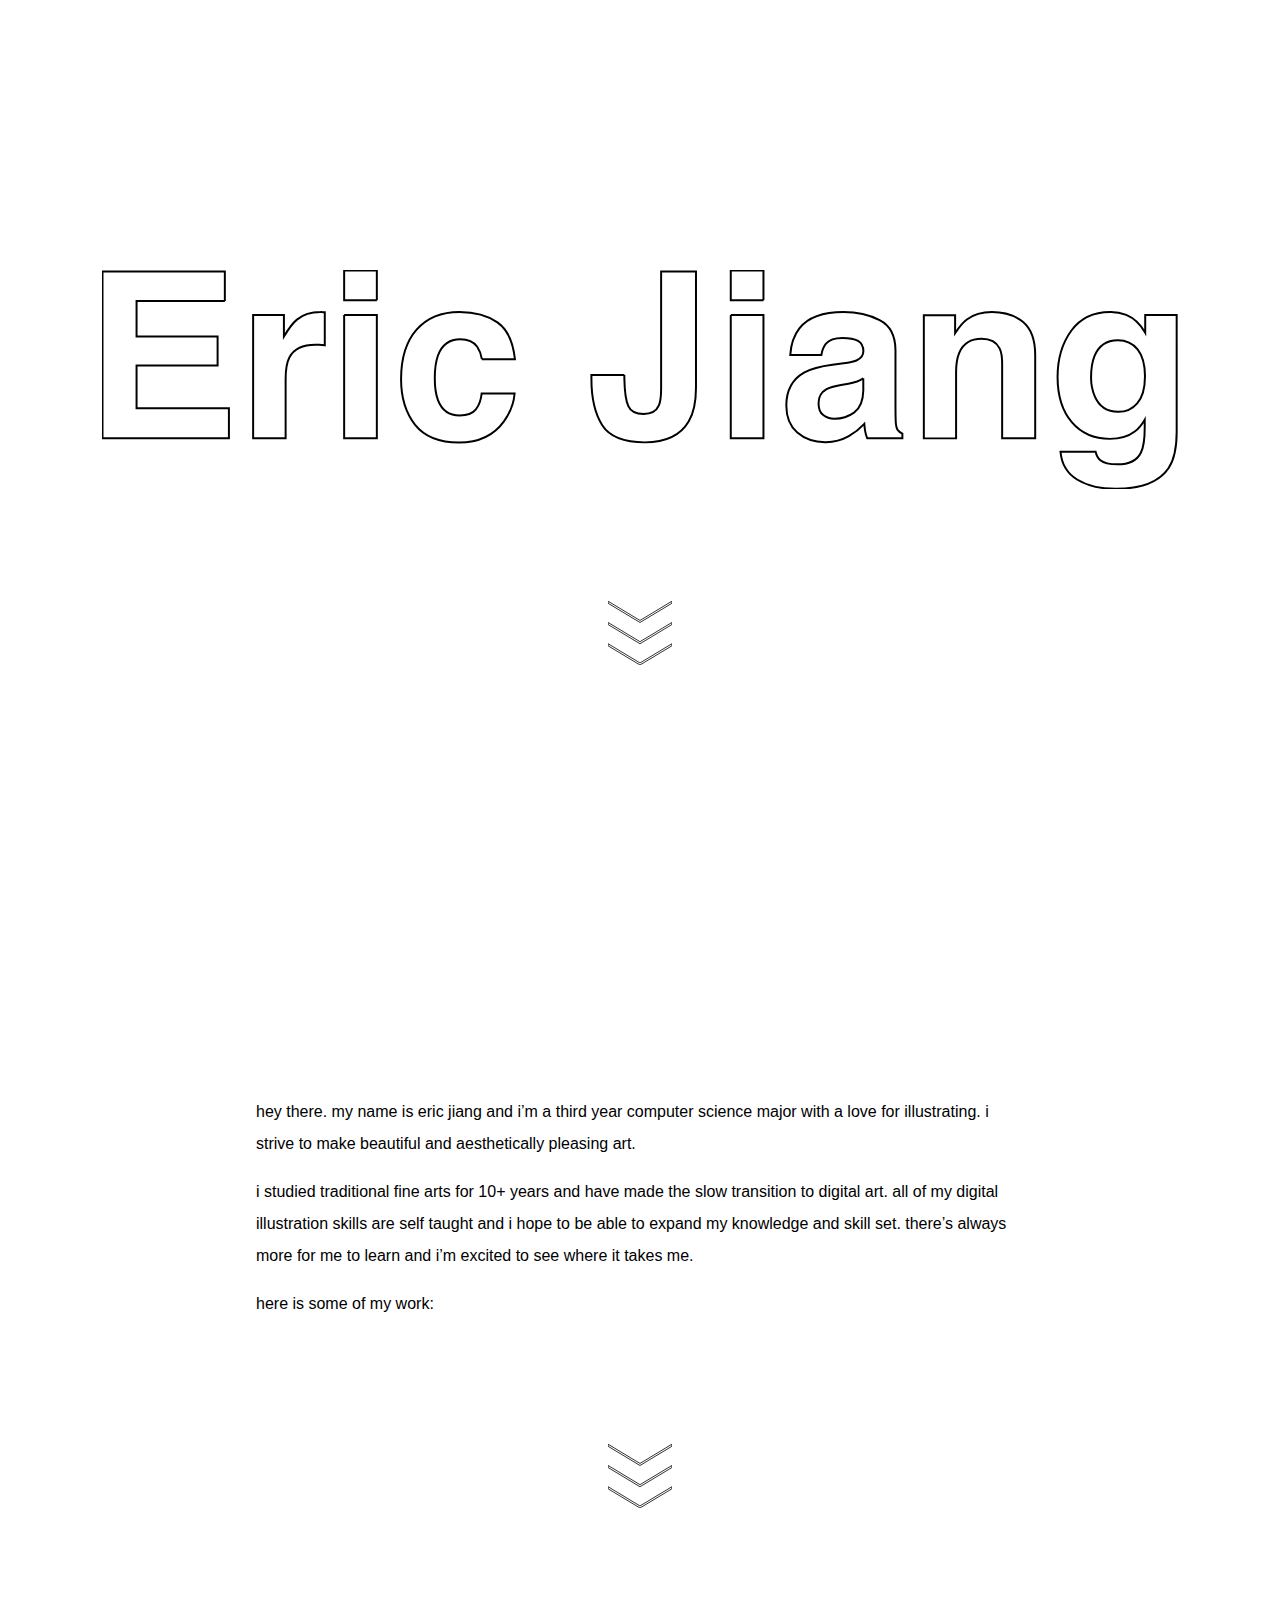
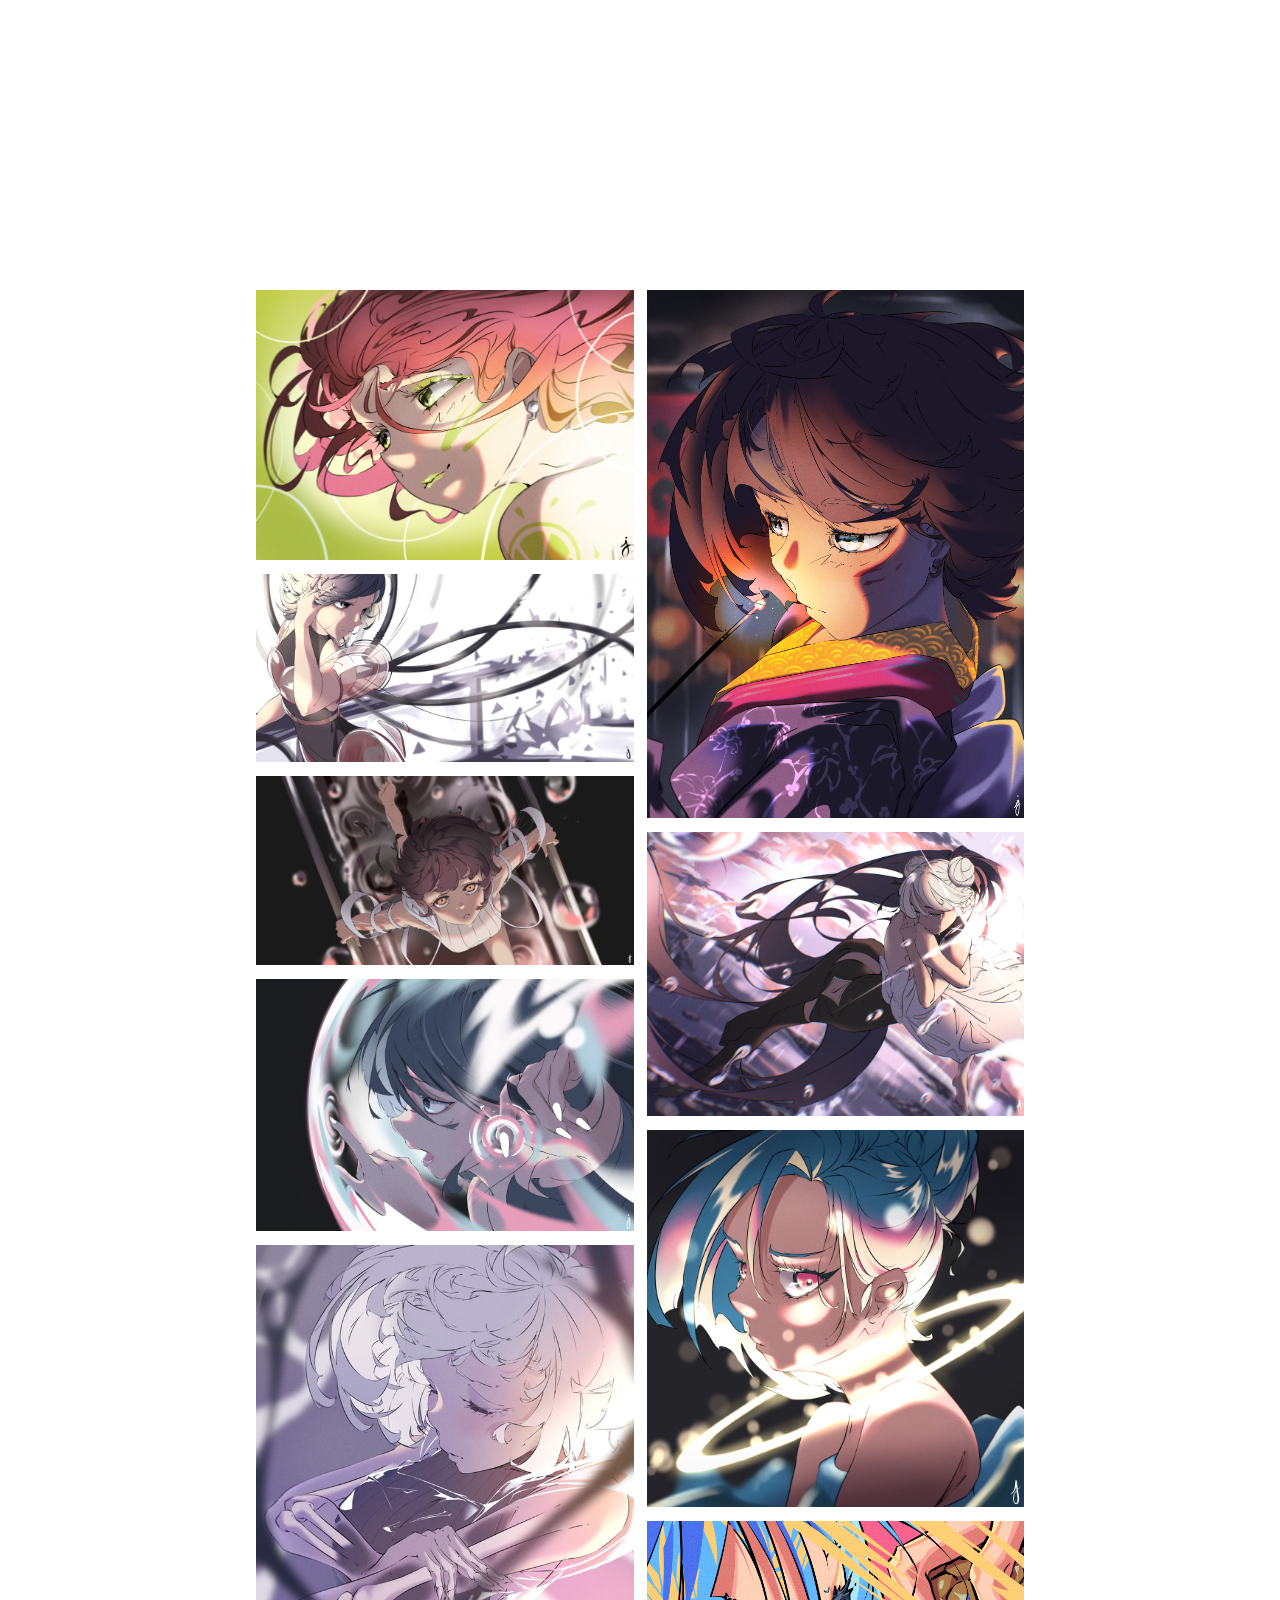
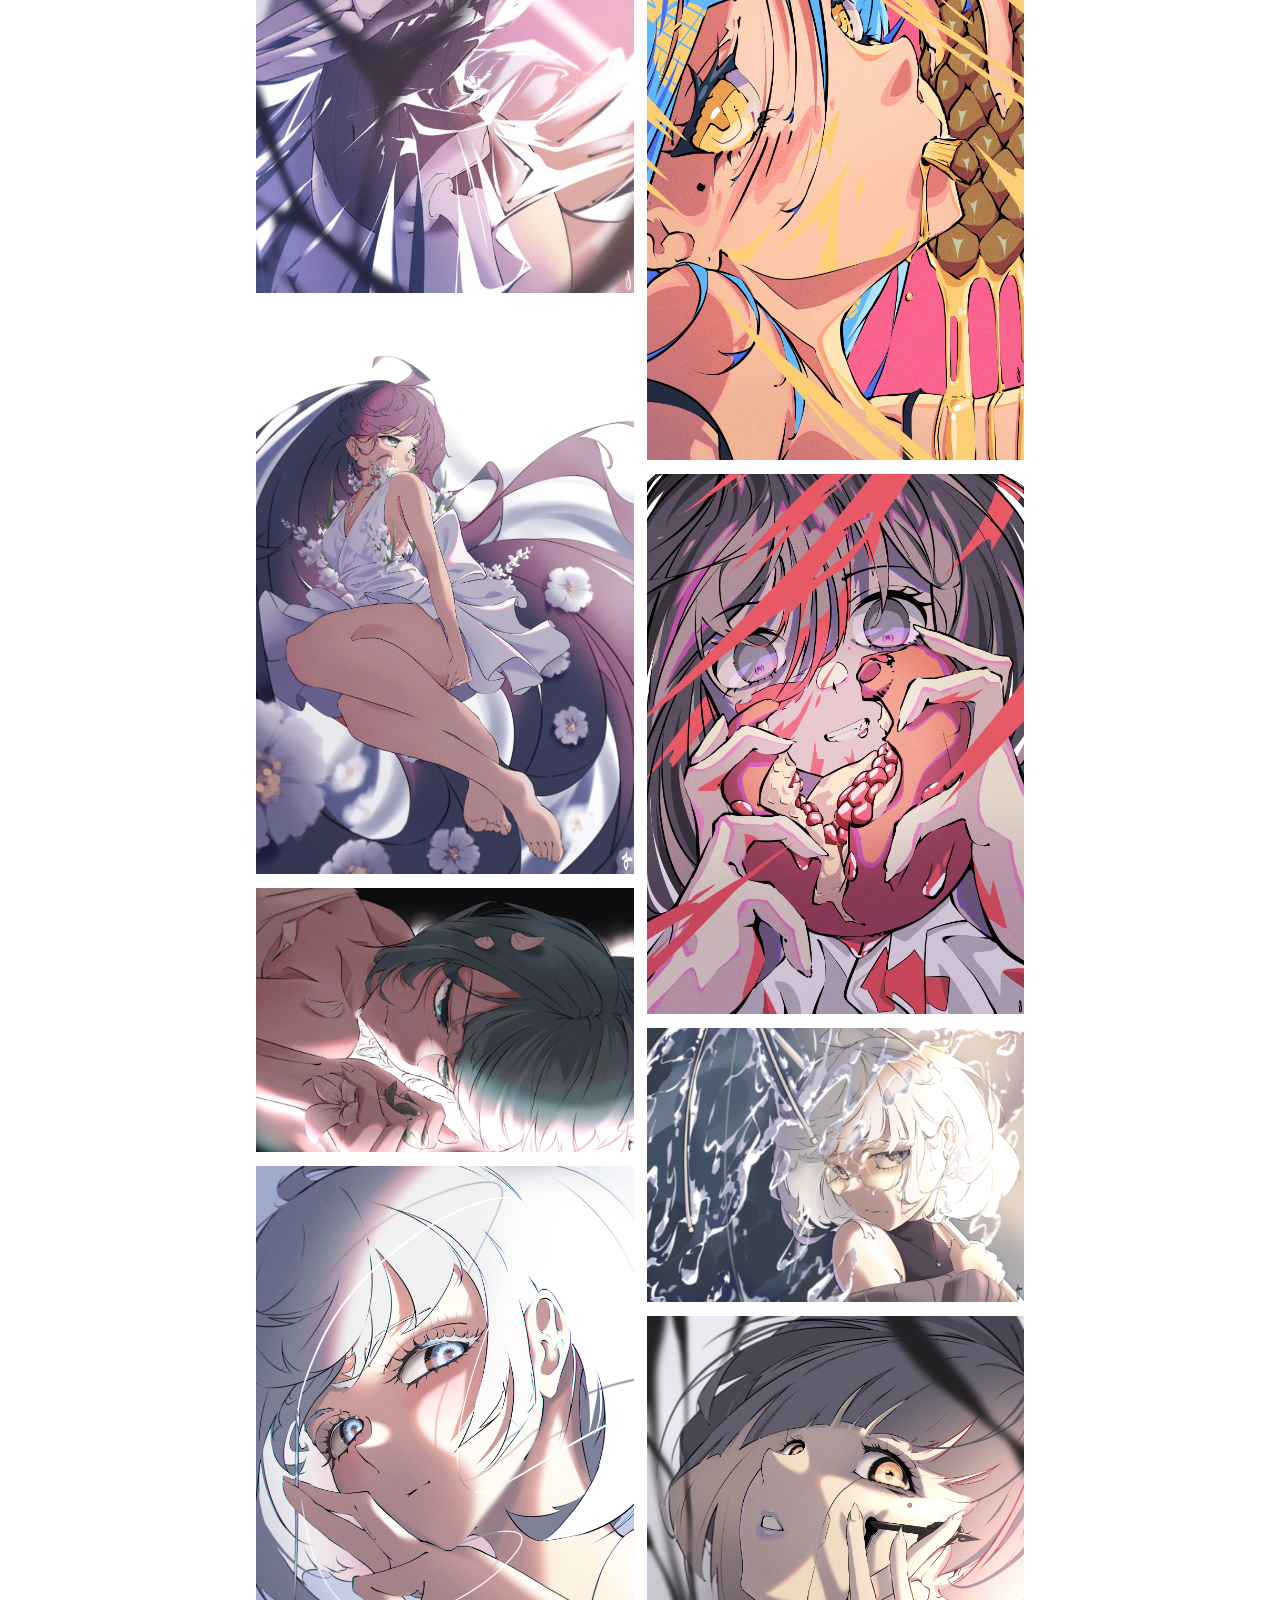
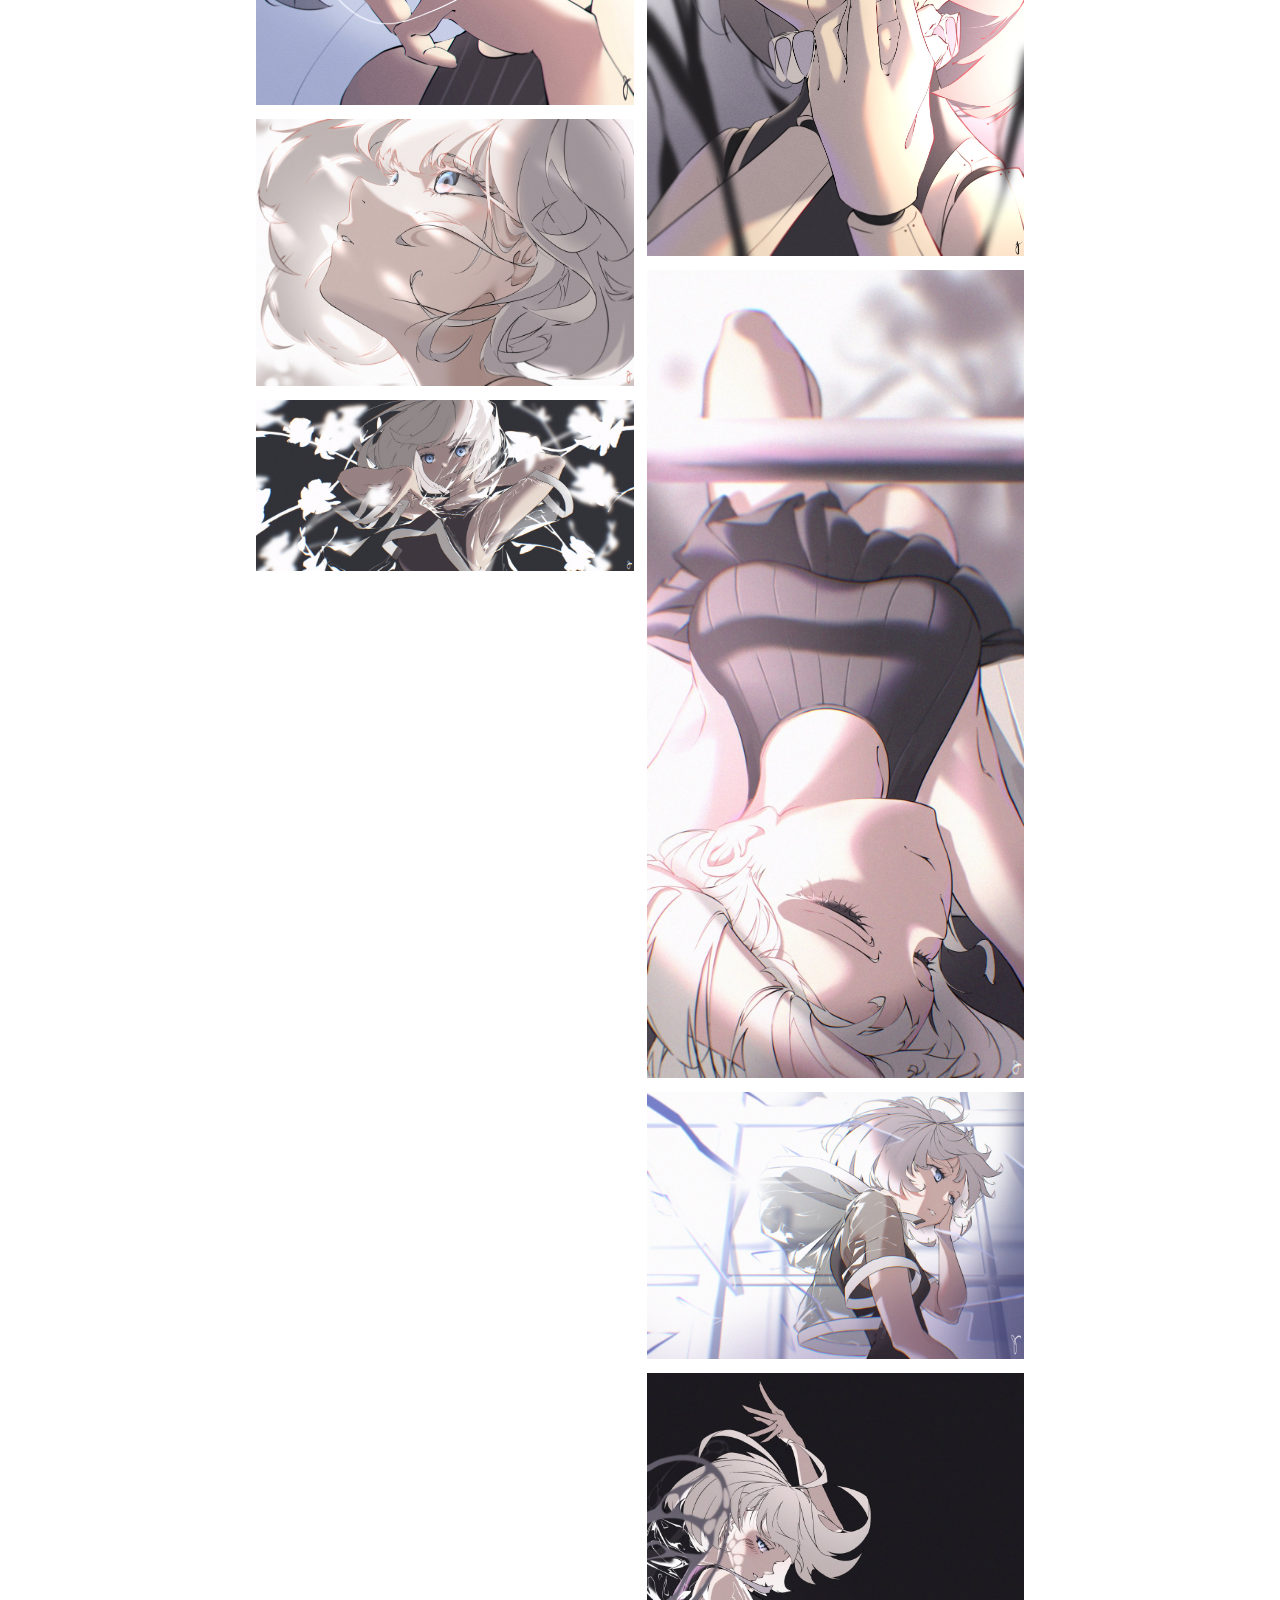
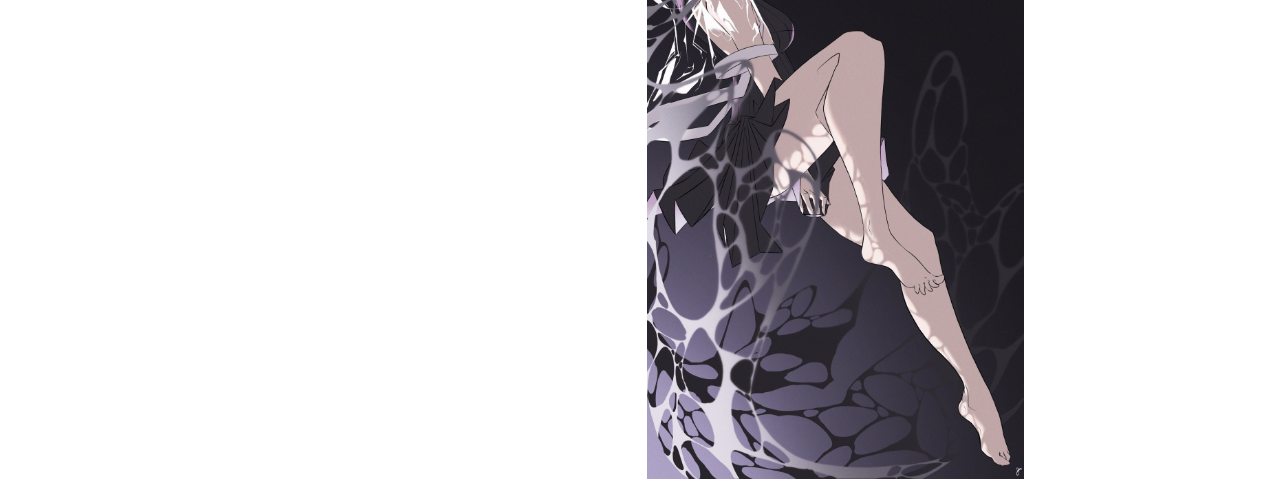
<file: index.html>
<!DOCTYPE html>
<html lang="en">
<head>
    <meta charset="UTF-8">
    <meta name="viewport" content="width=device-width, initial-scale=1.0">
    <title>document</title>
    <link rel="stylesheet" href="css/main.css">
</head>
<script src="js/jquery-3.6.0.js"></script>
<body>
    <div class="container">
        <div id="home" class='home'>
            <div class="name">
                <svg id="a3466a74-4d61-49b6-b54a-fa1af1e5c5ba" data-name="Layer 1" xmlns="http://www.w3.org/2000/svg" viewBox="0 0 1085.42 221.4">
                    <path class="letterE" d="M265.77,249.06H176.65v35.76h81.81v29.25H176.65v43.31h93.23v30.27H142.26V219.24H265.77Z" transform="translate(-141.76 -217.71)"/>
                    <path class="letterR" d="M363.86,260.2c.42,0,1.35.1,2.8.17v33.36c-2.06-.22-3.88-.38-5.48-.45s-2.9-.12-3.89-.12q-19.65,0-26.39,12.8-3.78,7.2-3.77,22.17v59.52H294.34V263.11h31.07v21.71q7.54-12.45,13.14-17,9.15-7.65,23.77-7.66C362.93,260.14,363.44,260.16,363.86,260.2Z" transform="translate(-141.76 -217.71)"/>
                    <path class="letterI1" d="M419.22,248.26h-33v-30h33Zm-33,14.85h33V387.65h-33Z" transform="translate(-141.76 -217.71)"/>
                    <path class="letterC" d="M525.25,307.79a28.94,28.94,0,0,0-4.69-12.57q-5.5-7.55-17.07-7.54-16.5,0-22.56,16.34-3.21,8.66-3.21,23,0,13.68,3.21,22,5.83,15.54,22,15.53,11.44,0,16.26-6.17t5.84-16h33.25q-1.14,14.85-10.75,28.11-15.33,21.36-45.4,21.36t-44.27-17.82q-14.18-17.83-14.18-46.22,0-32.05,15.67-49.87t43.23-17.83q23.45,0,38.37,10.51t17.67,37.14Z" transform="translate(-141.76 -217.71)"/>
                    <path class="letterJ" d="M669.1,323.78v3.89q.43,19.53,4,27.48t15.4,7.94q11.7,0,15.45-8.68,2.25-5.15,2.26-17.37V219.24h35.19V336.47q0,21.48-7.27,34-12.28,21.24-44.35,21.25t-43-17.2q-10.95-17.19-10.95-46.9v-3.89Z" transform="translate(-141.76 -217.71)"/>
                    <path class="letterI2" d="M809.52,248.26h-33v-30h33Zm-33,14.85h33V387.65h-33Z" transform="translate(-141.76 -217.71)"/>
                    <path class="letterA" d="M890.39,311.9q9.09-1.14,13-2.86,7-3,7-9.25,0-7.65-5.38-10.57t-15.81-2.91q-11.7,0-16.56,5.71-3.48,4.23-4.64,11.43H836.6q1-16.35,9.18-26.85,13-16.46,44.53-16.46,20.54,0,36.49,8.11t16,30.63V356q0,6,.23,14.4c.23,4.27.87,7.16,1.94,8.68a11.62,11.62,0,0,0,4.8,3.78v4.79H914.3a36.13,36.13,0,0,1-2.06-7.08q-.57-3.31-.91-7.54a67.12,67.12,0,0,1-15.63,12.45,47.22,47.22,0,0,1-23.91,6.06q-17,0-28.1-9.66T832.6,354.52q0-23,17.84-33.25,9.79-5.59,28.78-8Zm19.91,15.2a36.7,36.7,0,0,1-6.31,3.14,54,54,0,0,1-8.75,2.23l-7.41,1.37q-10.43,1.83-15,4.45-7.7,4.47-7.69,13.83,0,8.34,4.7,12.05a17.82,17.82,0,0,0,11.42,3.72A34.08,34.08,0,0,0,901,361.72q9-6.18,9.34-22.51Z" transform="translate(-141.76 -217.71)"/>
                    <path class="letterN" d="M1071.63,270.25q12.22,10.13,12.23,33.54v83.86h-33.37V311.9q0-9.82-2.6-15.08-4.77-9.6-18.15-9.6-16.46,0-22.57,14.06-3.18,7.43-3.18,19v67.41H971.43V263.34H1003v18.17q6.25-9.6,11.84-13.83,10-7.53,25.37-7.54Q1059.4,260.14,1071.63,270.25Z" transform="translate(-141.76 -217.71)"/>
                    <path class="letterG" d="M1175.75,263q11.87,4.9,19.17,18.05V263.11h31.76V381.26q0,24.11-8.11,36.33-14,21-53.48,21-23.88,0-39-9.37t-16.68-28h35.42q1.38,5.72,4.46,8.23,5.25,4.45,17.71,4.45,17.6,0,23.53-11.76,3.89-7.55,3.89-25.37v-8q-4.7,8-10.06,12-9.7,7.43-25.25,7.43-24,0-38.33-16.86t-14.34-45.64q0-27.76,13.81-46.68t39.14-18.91A42.91,42.91,0,0,1,1175.75,263Zm11.09,89.29q7.85-8.62,7.85-27.48,0-17.7-7.46-27t-20-9.26q-17.07,0-23.56,16.11-3.4,8.58-3.41,21.14a48.37,48.37,0,0,0,3.64,19.31q6.6,15.77,23.67,15.77A25,25,0,0,0,1186.84,352.29Z" transform="translate(-141.76 -217.71)"/>
                </svg>
            </div>
            <a id="button1" class="chevron" href="#about">
                <svg id="Layer_1" data-name="Layer 1" xmlns="http://www.w3.org/2000/svg" viewBox="0 0 240.81 241.46">
                    <polygon class="chevron1" points="240.31 168.69 120.41 240.88 0.5 168.69 0.5 160.88 120.41 233.07 240.31 160.88 240.31 168.69"/>
                    <polygon class="chevron2" points="240.31 88.69 120.41 160.88 0.5 88.69 0.5 80.88 120.41 153.08 240.31 80.88 240.31 88.69"/>
                    <polygon class="chevron3" points="240.31 8.69 120.41 80.88 0.5 8.69 0.5 0.89 120.41 73.08 240.31 0.89 240.31 8.69"/>
                </svg>
            </a>
        </div>
        <div id="about" class="about">
            <div class="text">
                <p>
                    hey there. my name is eric jiang and i’m a third year computer science major 
                    with a love for illustrating. i strive to make beautiful and aesthetically pleasing art.
                </p>
                <p>
                    i studied traditional fine arts for 10+ years and have made the slow transition to digital art.
                    all of my digital illustration skills are self taught and i hope to be able to expand my 
                    knowledge and skill set. there’s always more for me to learn and i’m excited to see where it takes me.
                </p>
                <p>
                    here is some of my work:
                </p>
            </div>
            <a id="button2" class="chevron" href="#portfolio">
                <svg id="Layer_1" data-name="Layer 1" xmlns="http://www.w3.org/2000/svg" viewBox="0 0 240.81 241.46">
                    <polygon class="chevron1" points="240.31 168.69 120.41 240.88 0.5 168.69 0.5 160.88 120.41 233.07 240.31 160.88 240.31 168.69"/>
                    <polygon class="chevron2" points="240.31 88.69 120.41 160.88 0.5 88.69 0.5 80.88 120.41 153.08 240.31 80.88 240.31 88.69"/>
                    <polygon class="chevron3" points="240.31 8.69 120.41 80.88 0.5 8.69 0.5 0.89 120.41 73.08 240.31 0.89 240.31 8.69"/>
                </svg>
            </a>
        </div>
        <div id="portfolio" class="port">
            <div class="portfolio">
                <div class="portcolumntwo">
                    <a target="_blank" href="port/DIVE.jpeg">
                        <img class='pic' src="port/DIVE.jpeg" alt="DIVE">
                    </a>
                    <a target="_blank" href="port/CONSTRUCT.jpeg">
                        <img class='pic' src="port/CONSTRUCT.jpeg" alt="CONSTRUCT">
                    </a>
                    <a target="_blank" href="port/FINELINE.jpeg">
                        <img class='pic' src="port/FINELINE.jpeg" alt="FINELINE">
                    </a>
                    <a target="_blank" href="port/BUBBLE.jpeg">
                        <img class='pic' src="port/BUBBLE.jpeg" alt="BUBBLE">
                    </a>
                    <a target="_blank" href="port/OSTEO.jpeg">
                        <img class='pic' src="port/OSTEO.jpeg" alt="OSTEO">
                    </a>
                    <a target="_blank" href="port/BLOOM.jpeg">
                        <img class='pic' src="port/BLOOM.jpeg" alt="BLOOM">
                    </a>
                    <a target="_blank" href="port/DAPHNES.jpeg">
                        <img class='pic' src="port/DAPHNES.jpeg" alt="SNAPSHOT">
                    </a>
                    <a target="_blank" href="port/THREADED.jpeg">
                        <img class='pic' src="port/THREADED.jpeg" alt="THREADED">
                    </a>
                    <a target="_blank" href="port/HALATION.jpeg">
                        <img class='pic' src="port/HALATION.jpeg" alt="HALATION">
                    </a>
                    <a target="_blank" href="port/ORCHID.jpeg">
                        <img class='pic' src="port/ORCHID.jpeg" alt="ORCHID">
                    </a>
                </div>
                <div class="portcolumnone">
                    <a target="_blank" href="port/2022.jpeg">
                        <img class='pic' src="port/2022.jpeg" alt="2022">
                    </a>
                    <a target="_blank" href="port/SKYFALL.jpeg">
                        <img class='pic' src="port/SKYFALL.jpeg" alt="SKYFALL">
                    </a>
                    <a target="_blank" href="port/IMPLICIT.jpeg">
                        <img class='pic' src="port/IMPLICIT.jpeg" alt="IMPLICIT">
                    </a>
                    <a target="_blank" href="port/BROMELAIN.jpeg">
                        <img class='pic' src="port/BROMELAIN.jpeg" alt="BROMELAIN">
                    </a>
                    <a target="_blank" href="port/SANGUINE.jpeg">
                        <img class='pic' src="port/SANGUINE.jpeg" alt="SANGUINE">
                    </a>
                    <a target="_blank" href="port/SNAPSHOT.jpeg">
                        <img class='pic' src="port/SNAPSHOT.jpeg" alt="SNAPSHOT">
                    </a>
                    <a target="_blank" href="port/CLOCKWORK.jpeg">
                        <img class='pic' src="port/CLOCKWORK.jpeg" alt="CLOCKWORK">
                    </a>
                    <a target="_blank" href="port/HEADRUSH.jpeg">
                        <img class='pic' src="port/HEADRUSH.jpeg" alt="HEADRUSH">
                    </a>
                    <a target="_blank" href="port/TEMPERED.jpeg">
                        <img class='pic' src="port/TEMPERED.jpeg" alt="TEMPERED">
                    </a>
                    <a target="_blank" href="port/SPLINE.jpeg">
                        <img class='pic' src="port/SPLINE.jpeg" alt="SPLINE">
                    </a>
                </div>
            </div>
        </div>
        <script>
            $(document).ready(function(){
                function drawSVG(pathID) {
                    var pathE = document.querySelector(pathID);
                    var length = pathE.getTotalLength();
                    pathE.style.transition = pathE.style.WebkitTransition = 'none';
                    pathE.style.strokeDasharray = length + ' ' + length;
                    pathE.style.strokeDashoffset = length;
                    pathE.getBoundingClientRect();
                    pathE.style.transition = pathE.style.WebkitTransition = 'stroke-dashoffset 1s ease-in-out';
                    pathE.style.strokeDashoffset = '0';
                }
                function undrawSVG(pathID){
                    var pathE = document.querySelector(pathID);
                    var length = pathE.getTotalLength();
                    pathE.style.transition = pathE.style.WebkitTransition = 'none';
                    pathE.style.strokeDasharray = length + ' ' + length;
                    pathE.style.strokeDashoffset = 0;
                    pathE.getBoundingClientRect();
                    pathE.style.transition = pathE.style.WebkitTransition = 'stroke-dashoffset 0.5s ease-in-out';
                    pathE.style.strokeDashoffset = length;
                }
                drawSVG('.name .letterE');
                drawSVG('.name .letterR');
                drawSVG('.name .letterI1');
                drawSVG('.name .letterC');
                drawSVG('.name .letterJ');
                drawSVG('.name .letterI2');
                drawSVG('.name .letterA');
                drawSVG('.name .letterN');
                drawSVG('.name .letterG');
                drawSVG('.chevron .chevron1');
                drawSVG('.chevron .chevron2');
                drawSVG('.chevron .chevron3');
            // // Add smooth scrolling to all links
            // $("a").on('click', function(event) {
            //         // Make sure this.hash has a value before overriding default behavior
            //         if (this.hash !== "") {
            //             // Prevent default anchor click behavior
            //             event.preventDefault();
            //             // Store hash
            //             var hash = this.hash;
            //             // Using jQuery's animate() method to add smooth page scroll
            //             // The optional number (800) specifies the number of milliseconds it takes to scroll to the specified area
            //             $('html, body').animate({
            //                 scrollTop: $(hash).offset().top
            //             }, 800, function(){
            //                 window.location.hash = hash;
            //             });
            //         } // End if
            //     });
            });
        </script>
    </div>
</body>
</html>
</file>
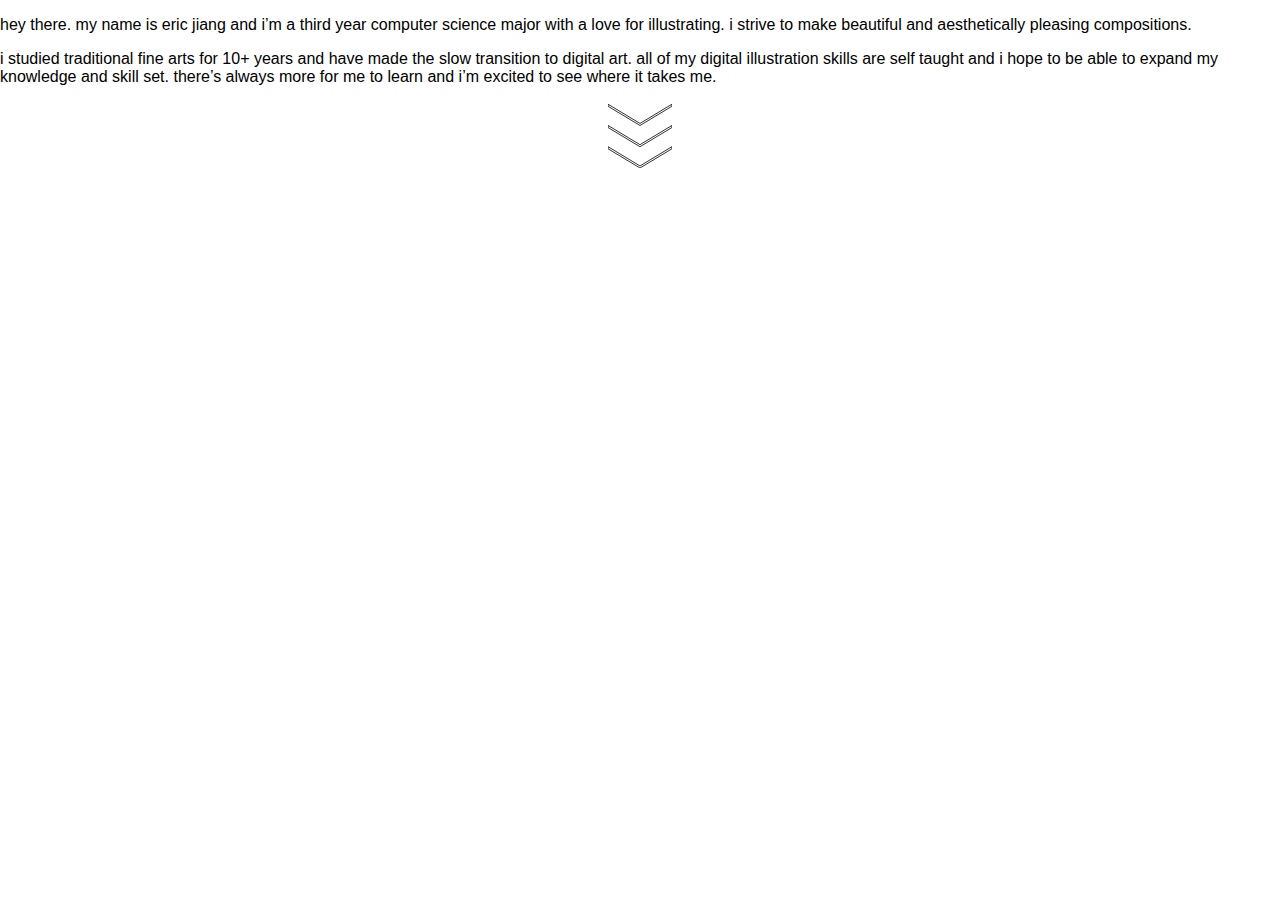
<file: aboutme.html>
<!DOCTYPE html>
<html lang="en">
<head>
    <meta charset="UTF-8">
    <meta name="viewport" content="width=device-width, initial-scale=1.0">
    <title>Document</title>
    <link rel="stylesheet" href="css/main.css">
</head>
<body>
    <div class="container">
        <div class="m-scene">
            <div id="content" class="scene_element scene_element--slideUp">
                <div class="text">
                    <p>
                        hey there. my name is eric jiang and i’m a third year computer science major 
                        with a love for illustrating. i strive to make beautiful and aesthetically pleasing compositions.
                    </p>
                    <p>
                        i studied traditional fine arts for 10+ years and have made the slow transition to digital art.
                        all of my digital illustration skills are self taught and i hope to be able to expand my 
                        knowledge and skill set. there’s always more for me to learn and i’m excited to see where it takes me.
                    </p>
                </div>
                <div id="button" class="chevron">
                    <svg id="Layer_1" data-name="Layer 1" xmlns="http://www.w3.org/2000/svg" viewBox="0 0 240.81 241.46">
                        <polygon class="chevron1" points="240.31 168.69 120.41 240.88 0.5 168.69 0.5 160.88 120.41 233.07 240.31 160.88 240.31 168.69"/>
                        <polygon class="chevron2" points="240.31 88.69 120.41 160.88 0.5 88.69 0.5 80.88 120.41 153.08 240.31 80.88 240.31 88.69"/>
                        <polygon class="chevron3" points="240.31 8.69 120.41 80.88 0.5 8.69 0.5 0.89 120.41 73.08 240.31 0.89 240.31 8.69"/>
                    </svg>
                </div>
            </div>
            <script type="text/javascript" src="js/jquery-3.6.0.js"></script>
            <script type="text/javascript">
                function drawSVG(pathID) {
                    var pathE = document.querySelector(pathID);
                    var length = pathE.getTotalLength();
                    pathE.style.transition = pathE.style.WebkitTransition = 'none';
                    pathE.style.strokeDasharray = length + ' ' + length;
                    pathE.style.strokeDashoffset = length;
                    pathE.getBoundingClientRect();
                    pathE.style.transition = pathE.style.WebkitTransition = 'stroke-dashoffset 1s ease-in-out';
                    pathE.style.strokeDashoffset = '0';
                }
                function undrawSVG(pathID){
                    var pathE = document.querySelector(pathID);
                    var length = pathE.getTotalLength();
                    pathE.style.transition = pathE.style.WebkitTransition = 'none';
                    pathE.style.strokeDasharray = length + ' ' + length;
                    pathE.style.strokeDashoffset = 0;
                    pathE.getBoundingClientRect();
                    pathE.style.transition = pathE.style.WebkitTransition = 'stroke-dashoffset 0.5s ease-in-out';
                    pathE.style.strokeDashoffset = length;
                }
                function gotoPortfolio(){
                    window.location = "portfolio.html";
                }
                drawSVG('.chevron .chevron1');
                drawSVG('.chevron .chevron2');
                drawSVG('.chevron .chevron3');
                $(function () {
                    $(function() {
                    $('#button').click(function() {
                        undrawSVG('.chevron .chevron1');
                        undrawSVG('.chevron .chevron2');
                        undrawSVG('.chevron .chevron3');
                        $('#content').addClass('scene_element--slideOut');
                        setTimeout(function() {gotoPortfolio()}, 500);
                        });
                    });
                });
            </script>
        </div>
    </div>
</body>
</html>
</file>
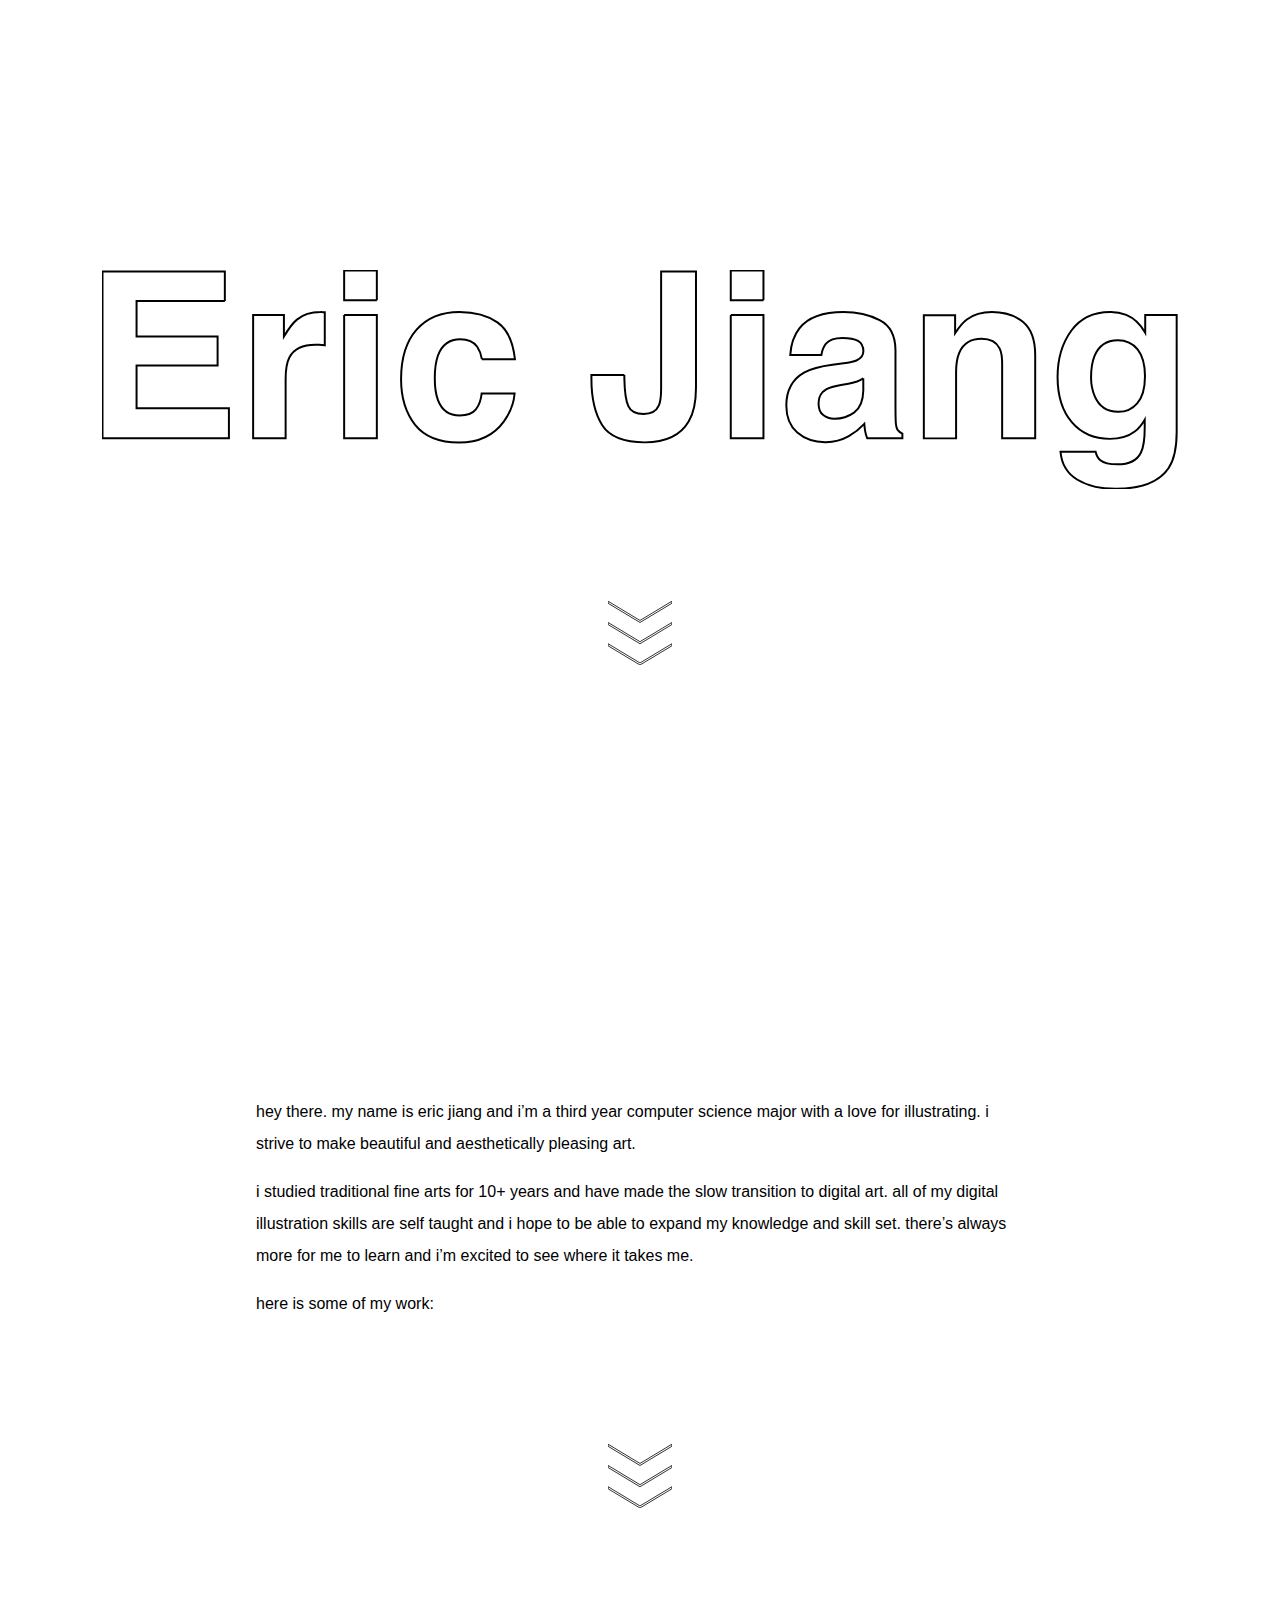
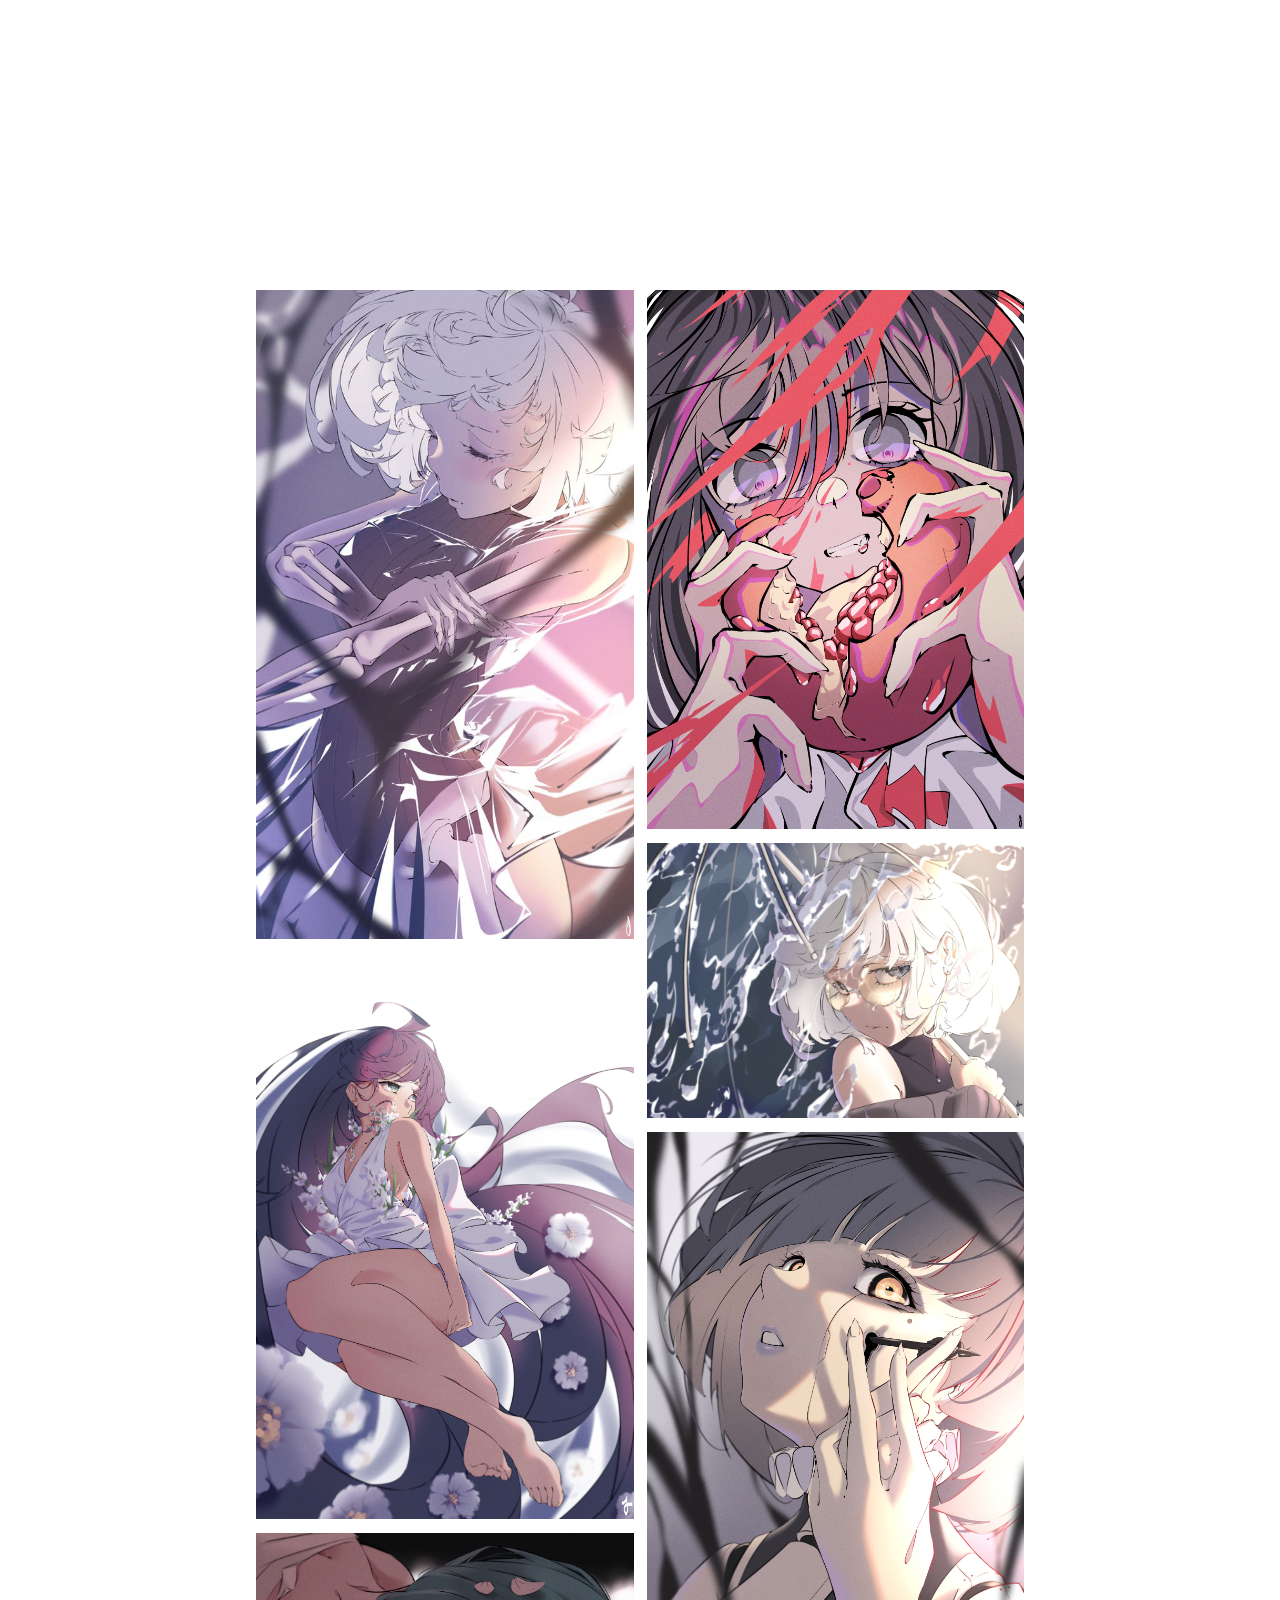
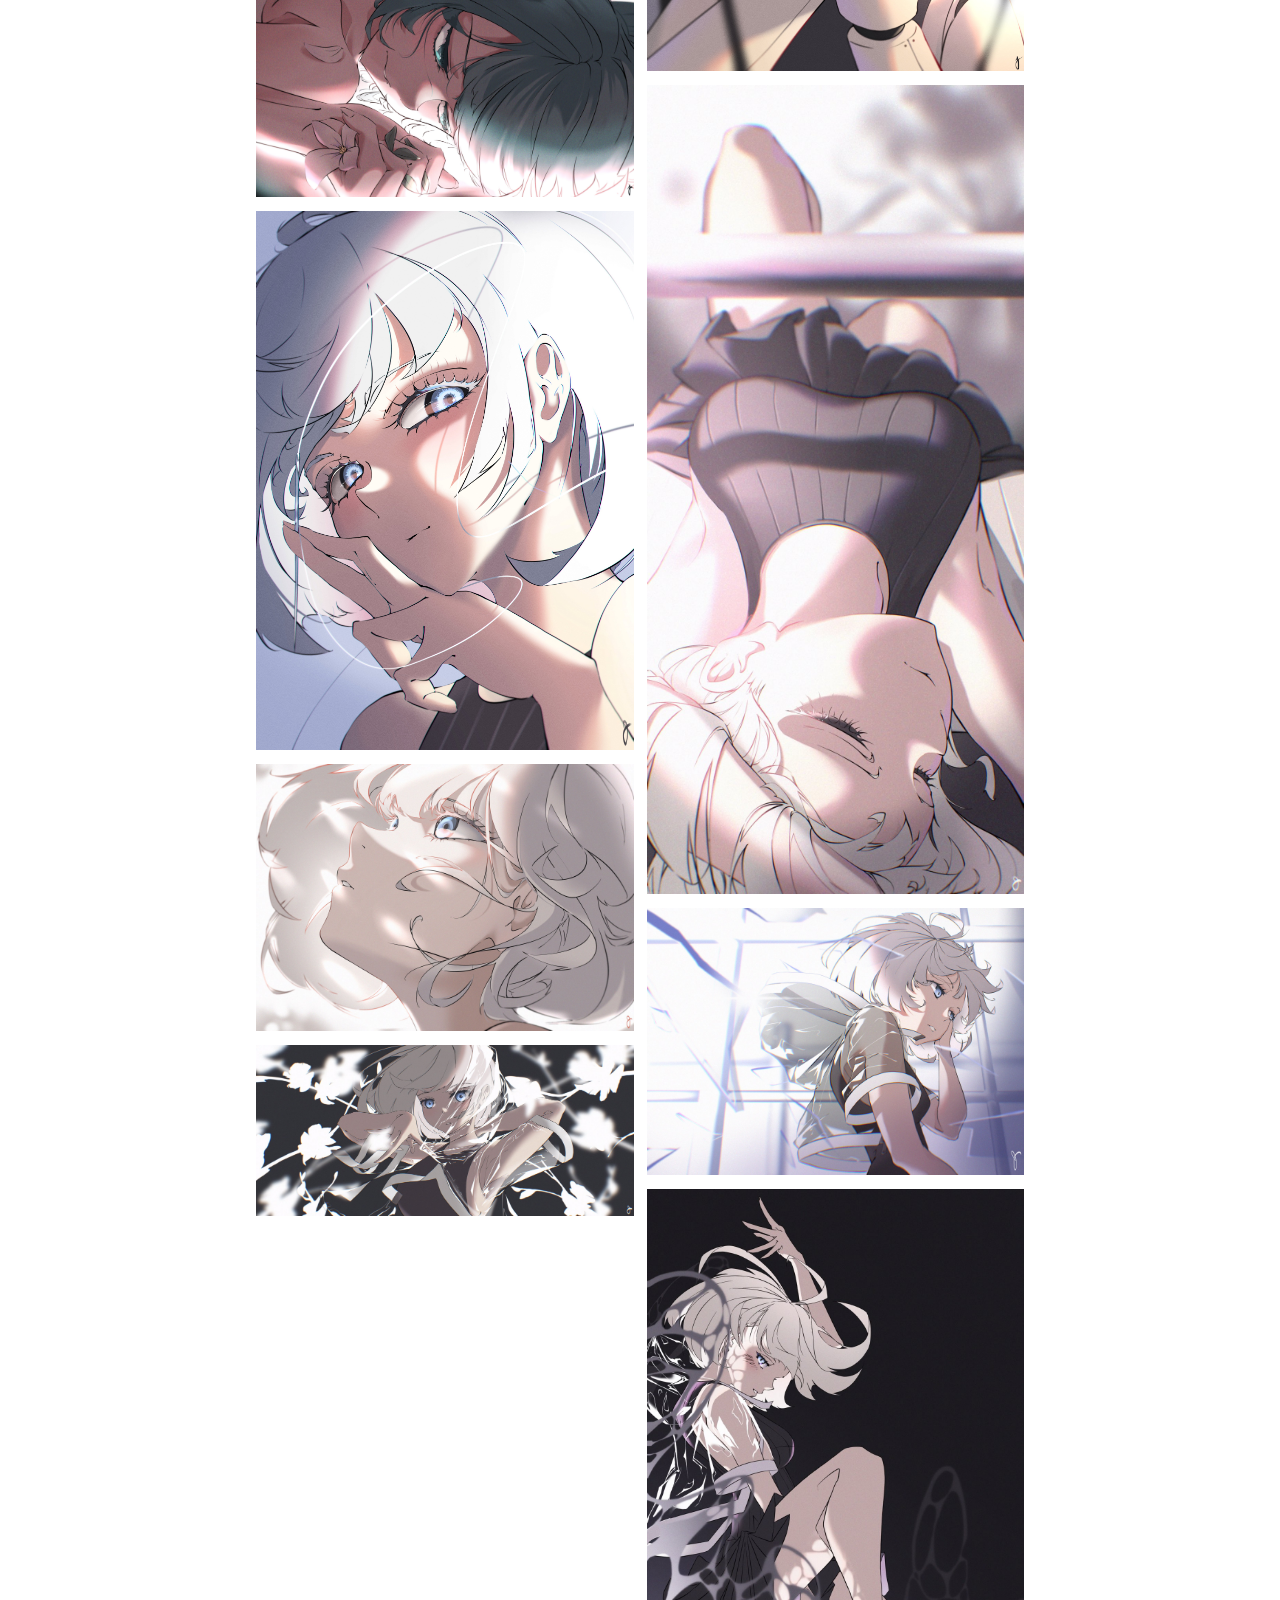
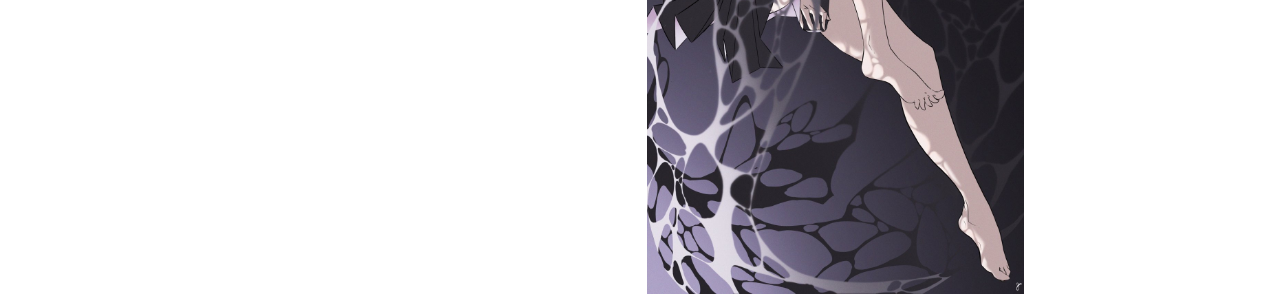
<file: index2.html>
<!DOCTYPE html>
<html lang="en">
<head>
    <meta charset="UTF-8">
    <meta name="viewport" content="width=device-width, initial-scale=1.0">
    <title>document</title>
    <link rel="stylesheet" href="css/main.css">
</head>
<script src="js/jquery-3.6.0.js"></script>
<body>
    <div class="container">
        <div id="home" class='home'>
            <div class="name">
                <svg id="a3466a74-4d61-49b6-b54a-fa1af1e5c5ba" data-name="Layer 1" xmlns="http://www.w3.org/2000/svg" viewBox="0 0 1085.42 221.4">
                    <path class="letterE" d="M265.77,249.06H176.65v35.76h81.81v29.25H176.65v43.31h93.23v30.27H142.26V219.24H265.77Z" transform="translate(-141.76 -217.71)"/>
                    <path class="letterR" d="M363.86,260.2c.42,0,1.35.1,2.8.17v33.36c-2.06-.22-3.88-.38-5.48-.45s-2.9-.12-3.89-.12q-19.65,0-26.39,12.8-3.78,7.2-3.77,22.17v59.52H294.34V263.11h31.07v21.71q7.54-12.45,13.14-17,9.15-7.65,23.77-7.66C362.93,260.14,363.44,260.16,363.86,260.2Z" transform="translate(-141.76 -217.71)"/>
                    <path class="letterI1" d="M419.22,248.26h-33v-30h33Zm-33,14.85h33V387.65h-33Z" transform="translate(-141.76 -217.71)"/>
                    <path class="letterC" d="M525.25,307.79a28.94,28.94,0,0,0-4.69-12.57q-5.5-7.55-17.07-7.54-16.5,0-22.56,16.34-3.21,8.66-3.21,23,0,13.68,3.21,22,5.83,15.54,22,15.53,11.44,0,16.26-6.17t5.84-16h33.25q-1.14,14.85-10.75,28.11-15.33,21.36-45.4,21.36t-44.27-17.82q-14.18-17.83-14.18-46.22,0-32.05,15.67-49.87t43.23-17.83q23.45,0,38.37,10.51t17.67,37.14Z" transform="translate(-141.76 -217.71)"/>
                    <path class="letterJ" d="M669.1,323.78v3.89q.43,19.53,4,27.48t15.4,7.94q11.7,0,15.45-8.68,2.25-5.15,2.26-17.37V219.24h35.19V336.47q0,21.48-7.27,34-12.28,21.24-44.35,21.25t-43-17.2q-10.95-17.19-10.95-46.9v-3.89Z" transform="translate(-141.76 -217.71)"/>
                    <path class="letterI2" d="M809.52,248.26h-33v-30h33Zm-33,14.85h33V387.65h-33Z" transform="translate(-141.76 -217.71)"/>
                    <path class="letterA" d="M890.39,311.9q9.09-1.14,13-2.86,7-3,7-9.25,0-7.65-5.38-10.57t-15.81-2.91q-11.7,0-16.56,5.71-3.48,4.23-4.64,11.43H836.6q1-16.35,9.18-26.85,13-16.46,44.53-16.46,20.54,0,36.49,8.11t16,30.63V356q0,6,.23,14.4c.23,4.27.87,7.16,1.94,8.68a11.62,11.62,0,0,0,4.8,3.78v4.79H914.3a36.13,36.13,0,0,1-2.06-7.08q-.57-3.31-.91-7.54a67.12,67.12,0,0,1-15.63,12.45,47.22,47.22,0,0,1-23.91,6.06q-17,0-28.1-9.66T832.6,354.52q0-23,17.84-33.25,9.79-5.59,28.78-8Zm19.91,15.2a36.7,36.7,0,0,1-6.31,3.14,54,54,0,0,1-8.75,2.23l-7.41,1.37q-10.43,1.83-15,4.45-7.7,4.47-7.69,13.83,0,8.34,4.7,12.05a17.82,17.82,0,0,0,11.42,3.72A34.08,34.08,0,0,0,901,361.72q9-6.18,9.34-22.51Z" transform="translate(-141.76 -217.71)"/>
                    <path class="letterN" d="M1071.63,270.25q12.22,10.13,12.23,33.54v83.86h-33.37V311.9q0-9.82-2.6-15.08-4.77-9.6-18.15-9.6-16.46,0-22.57,14.06-3.18,7.43-3.18,19v67.41H971.43V263.34H1003v18.17q6.25-9.6,11.84-13.83,10-7.53,25.37-7.54Q1059.4,260.14,1071.63,270.25Z" transform="translate(-141.76 -217.71)"/>
                    <path class="letterG" d="M1175.75,263q11.87,4.9,19.17,18.05V263.11h31.76V381.26q0,24.11-8.11,36.33-14,21-53.48,21-23.88,0-39-9.37t-16.68-28h35.42q1.38,5.72,4.46,8.23,5.25,4.45,17.71,4.45,17.6,0,23.53-11.76,3.89-7.55,3.89-25.37v-8q-4.7,8-10.06,12-9.7,7.43-25.25,7.43-24,0-38.33-16.86t-14.34-45.64q0-27.76,13.81-46.68t39.14-18.91A42.91,42.91,0,0,1,1175.75,263Zm11.09,89.29q7.85-8.62,7.85-27.48,0-17.7-7.46-27t-20-9.26q-17.07,0-23.56,16.11-3.4,8.58-3.41,21.14a48.37,48.37,0,0,0,3.64,19.31q6.6,15.77,23.67,15.77A25,25,0,0,0,1186.84,352.29Z" transform="translate(-141.76 -217.71)"/>
                </svg>
            </div>
            <a id="button1" class="chevron" href="#about">
                <svg id="Layer_1" data-name="Layer 1" xmlns="http://www.w3.org/2000/svg" viewBox="0 0 240.81 241.46">
                    <polygon class="chevron1" points="240.31 168.69 120.41 240.88 0.5 168.69 0.5 160.88 120.41 233.07 240.31 160.88 240.31 168.69"/>
                    <polygon class="chevron2" points="240.31 88.69 120.41 160.88 0.5 88.69 0.5 80.88 120.41 153.08 240.31 80.88 240.31 88.69"/>
                    <polygon class="chevron3" points="240.31 8.69 120.41 80.88 0.5 8.69 0.5 0.89 120.41 73.08 240.31 0.89 240.31 8.69"/>
                </svg>
            </a>
        </div>
        <div id="about" class="about">
            <div class="text">
                <p>
                    hey there. my name is eric jiang and i’m a third year computer science major 
                    with a love for illustrating. i strive to make beautiful and aesthetically pleasing art.
                </p>
                <p>
                    i studied traditional fine arts for 10+ years and have made the slow transition to digital art.
                    all of my digital illustration skills are self taught and i hope to be able to expand my 
                    knowledge and skill set. there’s always more for me to learn and i’m excited to see where it takes me.
                </p>
                <p>
                    here is some of my work:
                </p>
            </div>
            <a id="button2" class="chevron" href="#portfolio">
                <svg id="Layer_1" data-name="Layer 1" xmlns="http://www.w3.org/2000/svg" viewBox="0 0 240.81 241.46">
                    <polygon class="chevron1" points="240.31 168.69 120.41 240.88 0.5 168.69 0.5 160.88 120.41 233.07 240.31 160.88 240.31 168.69"/>
                    <polygon class="chevron2" points="240.31 88.69 120.41 160.88 0.5 88.69 0.5 80.88 120.41 153.08 240.31 80.88 240.31 88.69"/>
                    <polygon class="chevron3" points="240.31 8.69 120.41 80.88 0.5 8.69 0.5 0.89 120.41 73.08 240.31 0.89 240.31 8.69"/>
                </svg>
            </a>
        </div>
        <div id="portfolio" class="port">
            <div class="portfolio">
                <div class="portcolumntwo">
                    <a target="_blank" href="port/OSTEO.jpeg">
                        <img class='pic' src="port/OSTEO.jpeg">
                    </a>
                    <a target="_blank" href="port/BLOOM.jpeg">
                        <img class='pic' src="port/BLOOM.jpeg" alt="BLOOM">
                    </a>
                    <a target="_blank" href="port/DAPHNES.jpeg">
                        <img class='pic' src="port/DAPHNES.jpeg" alt="SNAPSHOT">
                    </a>
                    <a target="_blank" href="port/THREADED.jpeg">
                        <img class='pic' src="port/THREADED.jpeg" alt="THREADED">
                    </a>
                    <a target="_blank" href="port/HALATION.jpeg">
                        <img class='pic' src="port/HALATION.jpeg" alt="HALATION">
                    </a>
                    <a target="_blank" href="port/ORCHID.jpeg">
                        <img class='pic' src="port/ORCHID.jpeg" alt="ORCHID">
                    </a>
                </div>
                <div class="portcolumnone">
                    <a target="_blank" href="port/SANGUINE.jpeg">
                        <img class='pic' src="port/SANGUINE.jpeg" alt="SANGUINE">
                    </a>
                    <a target="_blank" href="port/SNAPSHOT.jpeg">
                        <img class='pic' src="port/SNAPSHOT.jpeg" alt="SNAPSHOT">
                    </a>
                    <a target="_blank" href="port/CLOCKWORK.jpeg">
                        <img class='pic' src="port/CLOCKWORK.jpeg" alt="CLOCKWORK">
                    </a>
                    <a target="_blank" href="port/HEADRUSH.jpeg">
                        <img class='pic' src="port/HEADRUSH.jpeg" alt="HEADRUSH">
                    </a>
                    <a target="_blank" href="port/TEMPERED.jpeg">
                        <img class='pic' src="port/TEMPERED.jpeg" alt="TEMPERED">
                    </a>
                    <a target="_blank" href="port/SPLINE.jpeg">
                        <img class='pic' src="port/SPLINE.jpeg" alt="SPLINE">
                    </a>
                </div>
            </div>
        </div>
        <script>
            $(document).ready(function(){
                function drawSVG(pathID) {
                    var pathE = document.querySelector(pathID);
                    var length = pathE.getTotalLength();
                    pathE.style.transition = pathE.style.WebkitTransition = 'none';
                    pathE.style.strokeDasharray = length + ' ' + length;
                    pathE.style.strokeDashoffset = length;
                    pathE.getBoundingClientRect();
                    pathE.style.transition = pathE.style.WebkitTransition = 'stroke-dashoffset 1s ease-in-out';
                    pathE.style.strokeDashoffset = '0';
                }
                function undrawSVG(pathID){
                    var pathE = document.querySelector(pathID);
                    var length = pathE.getTotalLength();
                    pathE.style.transition = pathE.style.WebkitTransition = 'none';
                    pathE.style.strokeDasharray = length + ' ' + length;
                    pathE.style.strokeDashoffset = 0;
                    pathE.getBoundingClientRect();
                    pathE.style.transition = pathE.style.WebkitTransition = 'stroke-dashoffset 0.5s ease-in-out';
                    pathE.style.strokeDashoffset = length;
                }
                drawSVG('.name .letterE');
                drawSVG('.name .letterR');
                drawSVG('.name .letterI1');
                drawSVG('.name .letterC');
                drawSVG('.name .letterJ');
                drawSVG('.name .letterI2');
                drawSVG('.name .letterA');
                drawSVG('.name .letterN');
                drawSVG('.name .letterG');
                drawSVG('.chevron .chevron1');
                drawSVG('.chevron .chevron2');
                drawSVG('.chevron .chevron3');
            // // Add smooth scrolling to all links
            // $("a").on('click', function(event) {
            //         // Make sure this.hash has a value before overriding default behavior
            //         if (this.hash !== "") {
            //             // Prevent default anchor click behavior
            //             event.preventDefault();
            //             // Store hash
            //             var hash = this.hash;
            //             // Using jQuery's animate() method to add smooth page scroll
            //             // The optional number (800) specifies the number of milliseconds it takes to scroll to the specified area
            //             $('html, body').animate({
            //                 scrollTop: $(hash).offset().top
            //             }, 800, function(){
            //                 window.location.hash = hash;
            //             });
            //         } // End if
            //     });
            });
        </script>
    </div>
</body>
</html>
</file>
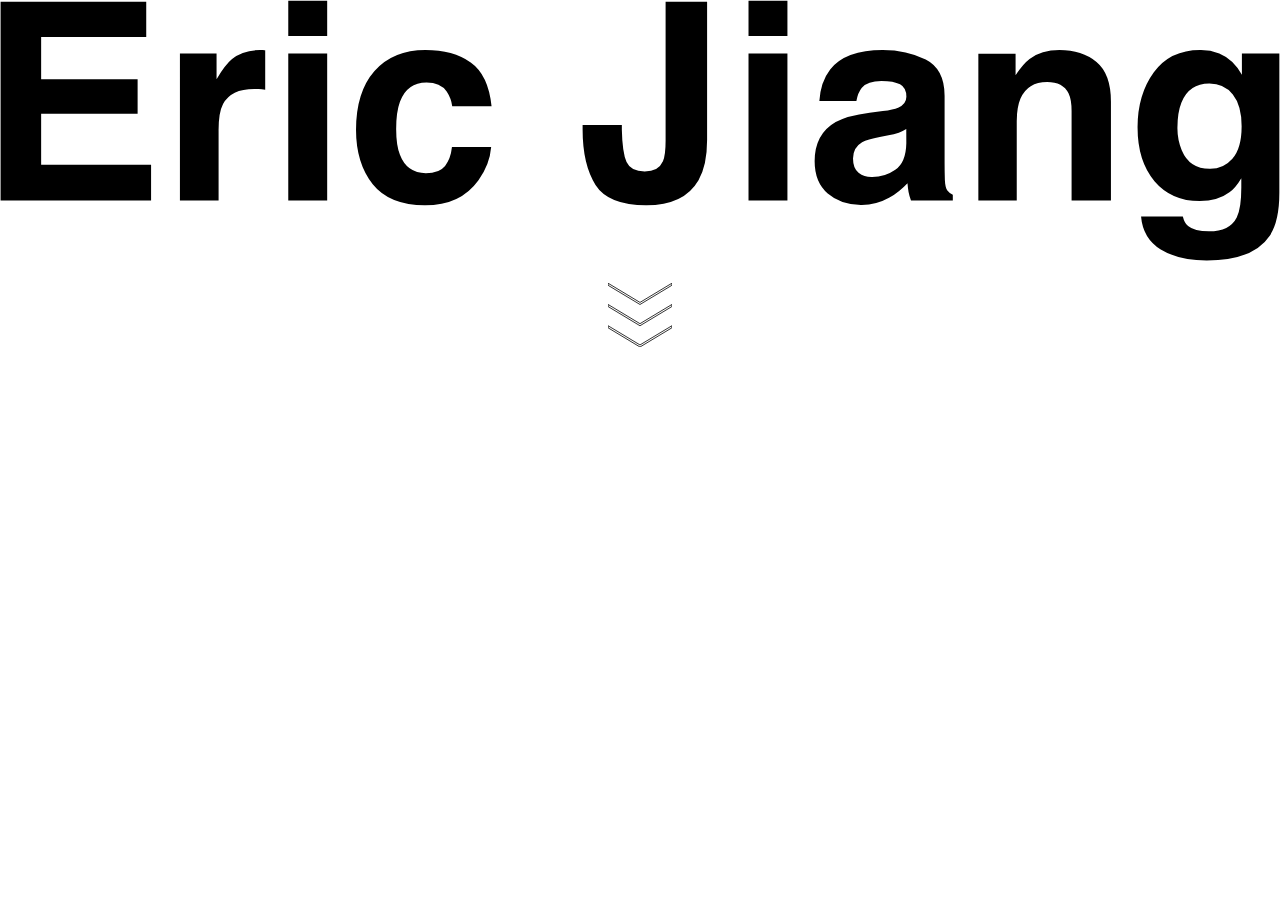
<file: index_legacy.html>
<!DOCTYPE html>
<html lang="en">
<head>
    <meta charset="UTF-8">
    <meta name="viewport" content="width=device-width, initial-scale=1.0">
    <title>Document</title>
    <link rel="stylesheet" href="css/main.css">
</head>
<body>
    <div class="container">
        <div class="name">
            <svg id="a3466a74-4d61-49b6-b54a-fa1af1e5c5ba" data-name="Layer 1" xmlns="http://www.w3.org/2000/svg" viewBox="0 0 1085.42 221.4">
                <path class="letterE" d="M265.77,249.06H176.65v35.76h81.81v29.25H176.65v43.31h93.23v30.27H142.26V219.24H265.77Z" transform="translate(-141.76 -217.71)"/>
                <path class="letterR" d="M363.86,260.2c.42,0,1.35.1,2.8.17v33.36c-2.06-.22-3.88-.38-5.48-.45s-2.9-.12-3.89-.12q-19.65,0-26.39,12.8-3.78,7.2-3.77,22.17v59.52H294.34V263.11h31.07v21.71q7.54-12.45,13.14-17,9.15-7.65,23.77-7.66C362.93,260.14,363.44,260.16,363.86,260.2Z" transform="translate(-141.76 -217.71)"/>
                <path class="letterI1" d="M419.22,248.26h-33v-30h33Zm-33,14.85h33V387.65h-33Z" transform="translate(-141.76 -217.71)"/>
                <path class="letterC" d="M525.25,307.79a28.94,28.94,0,0,0-4.69-12.57q-5.5-7.55-17.07-7.54-16.5,0-22.56,16.34-3.21,8.66-3.21,23,0,13.68,3.21,22,5.83,15.54,22,15.53,11.44,0,16.26-6.17t5.84-16h33.25q-1.14,14.85-10.75,28.11-15.33,21.36-45.4,21.36t-44.27-17.82q-14.18-17.83-14.18-46.22,0-32.05,15.67-49.87t43.23-17.83q23.45,0,38.37,10.51t17.67,37.14Z" transform="translate(-141.76 -217.71)"/>
                <path class="letterJ" d="M669.1,323.78v3.89q.43,19.53,4,27.48t15.4,7.94q11.7,0,15.45-8.68,2.25-5.15,2.26-17.37V219.24h35.19V336.47q0,21.48-7.27,34-12.28,21.24-44.35,21.25t-43-17.2q-10.95-17.19-10.95-46.9v-3.89Z" transform="translate(-141.76 -217.71)"/>
                <path class="letterI2" d="M809.52,248.26h-33v-30h33Zm-33,14.85h33V387.65h-33Z" transform="translate(-141.76 -217.71)"/>
                <path class="letterA" d="M890.39,311.9q9.09-1.14,13-2.86,7-3,7-9.25,0-7.65-5.38-10.57t-15.81-2.91q-11.7,0-16.56,5.71-3.48,4.23-4.64,11.43H836.6q1-16.35,9.18-26.85,13-16.46,44.53-16.46,20.54,0,36.49,8.11t16,30.63V356q0,6,.23,14.4c.23,4.27.87,7.16,1.94,8.68a11.62,11.62,0,0,0,4.8,3.78v4.79H914.3a36.13,36.13,0,0,1-2.06-7.08q-.57-3.31-.91-7.54a67.12,67.12,0,0,1-15.63,12.45,47.22,47.22,0,0,1-23.91,6.06q-17,0-28.1-9.66T832.6,354.52q0-23,17.84-33.25,9.79-5.59,28.78-8Zm19.91,15.2a36.7,36.7,0,0,1-6.31,3.14,54,54,0,0,1-8.75,2.23l-7.41,1.37q-10.43,1.83-15,4.45-7.7,4.47-7.69,13.83,0,8.34,4.7,12.05a17.82,17.82,0,0,0,11.42,3.72A34.08,34.08,0,0,0,901,361.72q9-6.18,9.34-22.51Z" transform="translate(-141.76 -217.71)"/>
                <path class="letterN" d="M1071.63,270.25q12.22,10.13,12.23,33.54v83.86h-33.37V311.9q0-9.82-2.6-15.08-4.77-9.6-18.15-9.6-16.46,0-22.57,14.06-3.18,7.43-3.18,19v67.41H971.43V263.34H1003v18.17q6.25-9.6,11.84-13.83,10-7.53,25.37-7.54Q1059.4,260.14,1071.63,270.25Z" transform="translate(-141.76 -217.71)"/>
                <path class="letterG" d="M1175.75,263q11.87,4.9,19.17,18.05V263.11h31.76V381.26q0,24.11-8.11,36.33-14,21-53.48,21-23.88,0-39-9.37t-16.68-28h35.42q1.38,5.72,4.46,8.23,5.25,4.45,17.71,4.45,17.6,0,23.53-11.76,3.89-7.55,3.89-25.37v-8q-4.7,8-10.06,12-9.7,7.43-25.25,7.43-24,0-38.33-16.86t-14.34-45.64q0-27.76,13.81-46.68t39.14-18.91A42.91,42.91,0,0,1,1175.75,263Zm11.09,89.29q7.85-8.62,7.85-27.48,0-17.7-7.46-27t-20-9.26q-17.07,0-23.56,16.11-3.4,8.58-3.41,21.14a48.37,48.37,0,0,0,3.64,19.31q6.6,15.77,23.67,15.77A25,25,0,0,0,1186.84,352.29Z" transform="translate(-141.76 -217.71)"/>
            </svg>
        </div>
        <div id="button" class="chevron scene_element scene_element--slideUp">
            <svg id="Layer_1" data-name="Layer 1" xmlns="http://www.w3.org/2000/svg" viewBox="0 0 240.81 241.46">
                <polygon class="chevron1" points="240.31 168.69 120.41 240.88 0.5 168.69 0.5 160.88 120.41 233.07 240.31 160.88 240.31 168.69"/>
                <polygon class="chevron2" points="240.31 88.69 120.41 160.88 0.5 88.69 0.5 80.88 120.41 153.08 240.31 80.88 240.31 88.69"/>
                <polygon class="chevron3" points="240.31 8.69 120.41 80.88 0.5 8.69 0.5 0.89 120.41 73.08 240.31 0.89 240.31 8.69"/>
            </svg>
        </div>
        <script>
            function drawSVG(pathID) {
                var pathE = document.querySelector(pathID);
                var length = pathE.getTotalLength();
                pathE.style.transition = pathE.style.WebkitTransition = 'none';
                pathE.style.strokeDasharray = length + ' ' + length;
                pathE.style.strokeDashoffset = length;
                pathE.getBoundingClientRect();
                pathE.style.transition = pathE.style.WebkitTransition = 'stroke-dashoffset 1s ease-in-out';
                pathE.style.strokeDashoffset = '0';
            }
            function undrawSVG(pathID){
                var pathE = document.querySelector(pathID);
                var length = pathE.getTotalLength();
                pathE.style.transition = pathE.style.WebkitTransition = 'none';
                pathE.style.strokeDasharray = length + ' ' + length;
                pathE.style.strokeDashoffset = 0;
                pathE.getBoundingClientRect();
                pathE.style.transition = pathE.style.WebkitTransition = 'stroke-dashoffset 0.5s ease-in-out';
                pathE.style.strokeDashoffset = length;
            }
            function gotoAboutME() {
                window.location = "aboutme.html";
            }
            drawSVG('.name .letterE');
            drawSVG('.name .letterR');
            drawSVG('.name .letterI1');
            drawSVG('.name .letterC');
            drawSVG('.name .letterJ');
            drawSVG('.name .letterI2');
            drawSVG('.name .letterA');
            drawSVG('.name .letterN');
            drawSVG('.name .letterG');
            drawSVG('.chevron .chevron1');
            drawSVG('.chevron .chevron2');
            drawSVG('.chevron .chevron3');
            document.getElementById('button').onclick = function() {
                undrawSVG('.name .letterE');
                undrawSVG('.name .letterR');
                undrawSVG('.name .letterI1');
                undrawSVG('.name .letterC');
                undrawSVG('.name .letterJ');
                undrawSVG('.name .letterI2');
                undrawSVG('.name .letterA');
                undrawSVG('.name .letterN');
                undrawSVG('.name .letterG');  
                undrawSVG('.chevron .chevron1');
                undrawSVG('.chevron .chevron2');
                undrawSVG('.chevron .chevron3');
                setTimeout(function() {gotoAboutME()}, 500);
            };
        </script>
    </div>
</body>
</html>
</file>
<file: css/main.css>
html {
  scroll-behavior: smooth;
}

body {
  font-family: Helvetica;
  margin: 0;
  padding: 0;
  height: 100vh;
  overflow: scroll;
  background-color: white;
}

.portbody {
  height: 200vh;
  overflow: scroll;
}

.container .home {
  height: 100vh;
}

.container .home .name {
  padding: 30vh 8vw 10vh;
}

.container .home .name .letterE {
  fill: none;
  stroke: black;
  stroke-width: 2;
  stroke-miterlimit: 10;
}

.container .home .name .letterR {
  fill: none;
  stroke: black;
  stroke-width: 2;
  stroke-miterlimit: 10;
}

.container .home .name .letterI1 {
  fill: none;
  stroke: black;
  stroke-width: 2;
  stroke-miterlimit: 10;
}

.container .home .name .letterC {
  fill: none;
  stroke: black;
  stroke-width: 2;
  stroke-miterlimit: 10;
}

.container .home .name .letterJ {
  fill: none;
  stroke: black;
  stroke-width: 2;
  stroke-miterlimit: 10;
}

.container .home .name .letterI2 {
  fill: none;
  stroke: black;
  stroke-width: 2;
  stroke-miterlimit: 10;
}

.container .home .name .letterA {
  fill: none;
  stroke: black;
  stroke-width: 2;
  stroke-miterlimit: 10;
}

.container .home .name .letterN {
  fill: none;
  stroke: black;
  stroke-width: 2;
  stroke-miterlimit: 10;
}

.container .home .name .letterG {
  fill: none;
  stroke: black;
  stroke-width: 2;
  stroke-miterlimit: 10;
}

.container .chevron {
  cursor: pointer;
  display: block;
  margin-left: auto;
  margin-right: auto;
  margin-top: 2vh;
  margin-bottom: 0em;
  padding-bottom: 0em;
  height: 5vw;
  width: 5vw;
}

.container .chevron .chevron1 {
  fill: none;
  stroke: black;
  stroke-width: 3;
  stroke-miterlimit: 10;
}

.container .chevron .chevron2 {
  fill: none;
  stroke: black;
  stroke-width: 3;
  stroke-miterlimit: 10;
}

.container .chevron .chevron3 {
  fill: none;
  stroke: black;
  stroke-width: 3;
  stroke-miterlimit: 10;
}

.container .about {
  height: 100vh;
}

.container .about .text {
  width: 60%;
  padding-left: 20%;
  padding-right: 20%;
  padding-top: 20vh;
  padding-bottom: 10vh;
  line-height: 2rem;
  color: black;
}

.container .port {
  padding-top: 10vh;
}

.container .port .portfolio {
  width: 60%;
  padding-left: 20%;
  padding-right: 20%;
  -webkit-column-count: 2;
          column-count: 2;
  -webkit-column-gap: 13px;
          column-gap: 13px;
}

.container .port .portfolio .pic {
  width: 100%;
  height: auto;
  margin-bottom: 10px;
}

.container .port .portfolio .portcolumnone {
  display: -ms-grid;
  display: grid;
  -ms-grid-rows: auto;
      grid-template-rows: auto;
  -webkit-column-break-inside: avoid;
          break-inside: avoid;
}

.container .port .portfolio .portcolumntwo {
  display: -ms-grid;
  display: grid;
  -ms-grid-rows: auto;
      grid-template-rows: auto;
  -webkit-column-break-inside: avoid;
          break-inside: avoid;
}
/*# sourceMappingURL=main.css.map */
</file>
